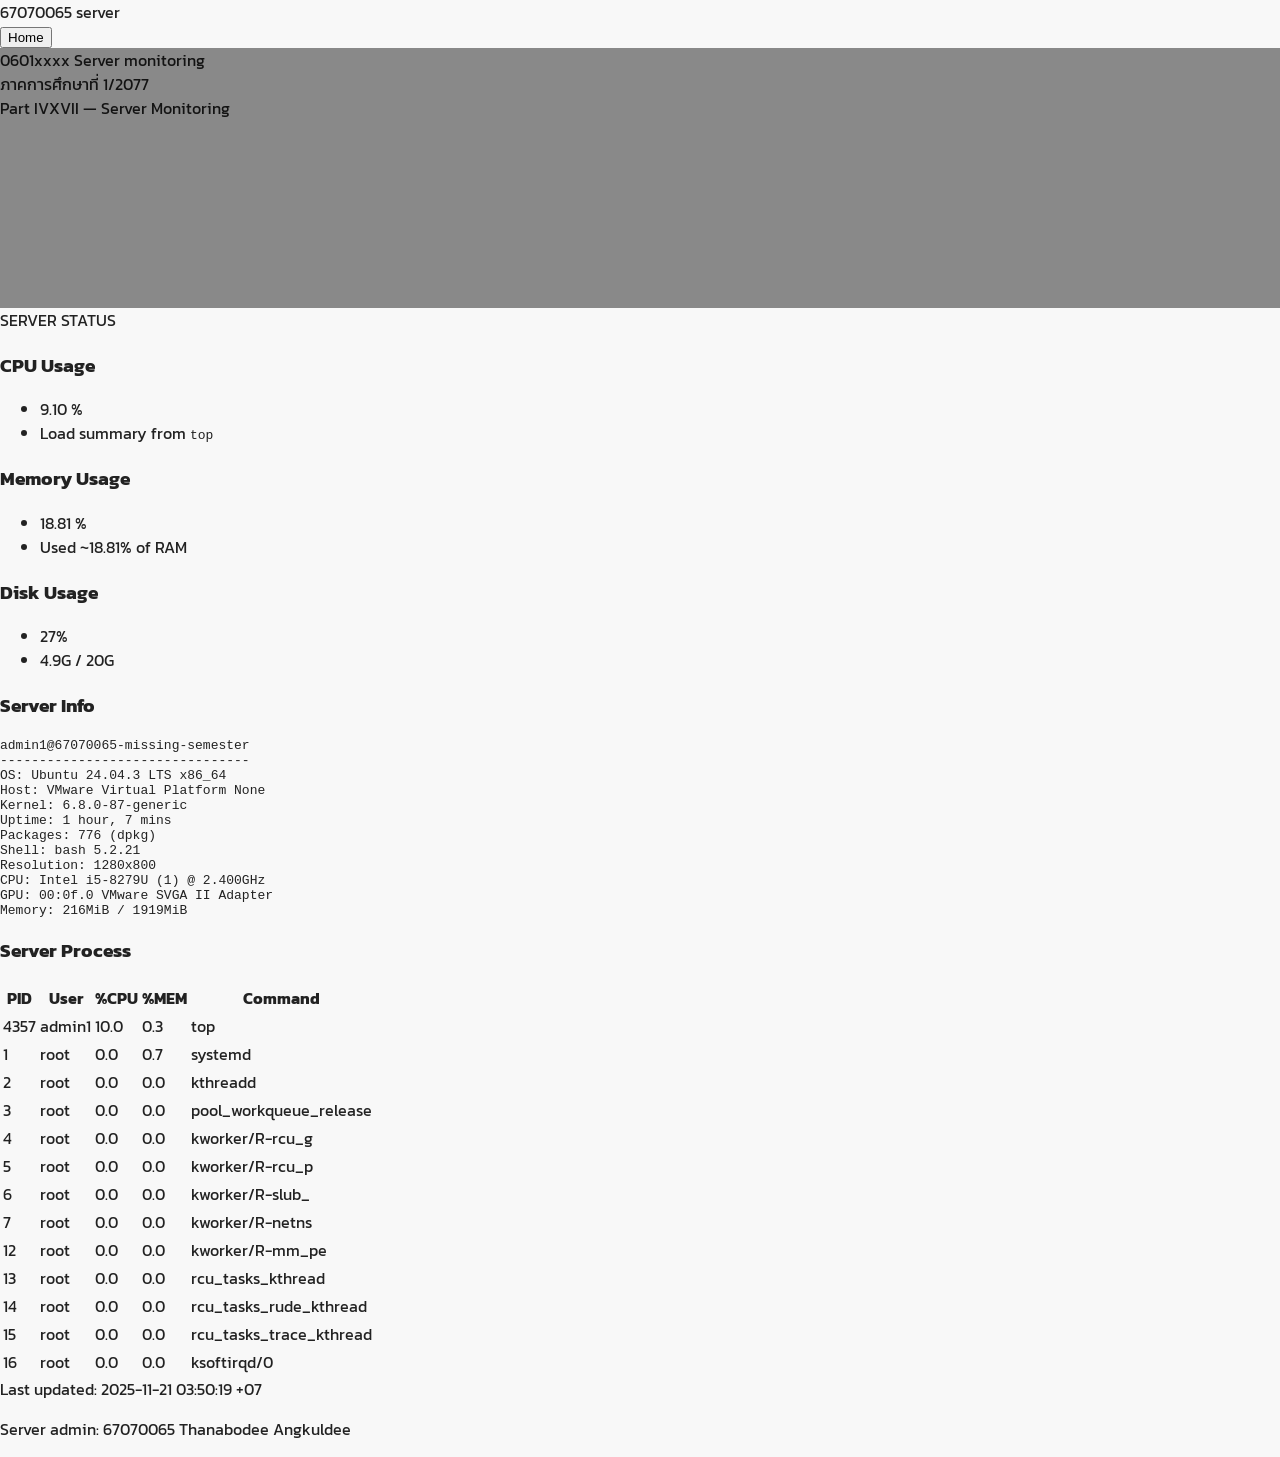
<file: 67070065/index.html>
<!DOCTYPE html>
<html lang="en">
<head>
  <meta charset="UTF-8">
  <title>67070065 Server</title>
  <link rel="stylesheet" href="./components/styles.css">
</head>
<body>

  <!-- Top bar -->
  <header class="topbar">
    <div class="topbar-left">
      <div class="logo-circle"></div>
      <span class="faculty-text">67070065 server</span>
    </div>
    <div class="topbar-right">
      <button class="home-btn" href="./../index.html">Home</button>
    </div>
  </header>

  <!-- Hero banner -->
  <section class="hero">
    <div class="hero-overlay"></div>
    <div class="hero-text">
      <div class="hero-title-line1">0601xxxx Server monitoring</div>
      <div class="hero-title-line2">ภาคการศึกษาที่ 1/2077</div>
      <div class="hero-title-line3">Part IVXVII — Server Monitoring</div>
    </div>
  </section>

  <!-- Main content -->
  <main class="content">

    <section class="summary-row">
      <div class="summary-image">
        <div class="summary-image-inner">
          <span class="summary-image-text">SERVER STATUS</span>
        </div>
      </div>

      <div class="summary-col">
        <h3>CPU Usage</h3>
        <ul>
          <li><span id="cpu-main">-- %</span></li>
          <li class="sub-item">Load summary from <code>top</code></li>
        </ul>
      </div>

      <div class="summary-col">
        <h3>Memory Usage</h3>
        <ul>
          <li><span id="memory-main">-- %</span></li>
          <li class="sub-item" id="memory-detail"></li>
        </ul>
      </div>

      <div class="summary-col">
        <h3>Disk Usage</h3>
        <ul>
          <li><span id="disk-main">--</span></li>
          <li class="sub-item" id="disk-detail-main"></li>
        </ul>
      </div>
    </section>

    <section class="bottom-row">
      <div class="bottom-col">
        <h3>Server Info</h3>
        <pre id="neofetch"></pre>
      </div>

      <div class="bottom-col">
        <h3>Server Process</h3>
        <div class="top-table-wrapper">
          <table id="top-table">
            <thead>
              <tr>
                <th>PID</th>
                <th>User</th>
                <th>%CPU</th>
                <th>%MEM</th>
                <th>Command</th>
              </tr>
            </thead>
            <tbody>
            </tbody>
          </table>
        </div>
        <div class="last-updated">
          <span id="lastUpdated"></span>
        </div>
      </div>
    </section>

  </main>

  <footer class="page-footer">
    <div class="footer-inner">
      <p>Server admin: 67070065 Thanabodee Angkuldee</p>
    </div>
  </footer>

  <script src="./script/script.js"></script>
</body>
</html>
</file>
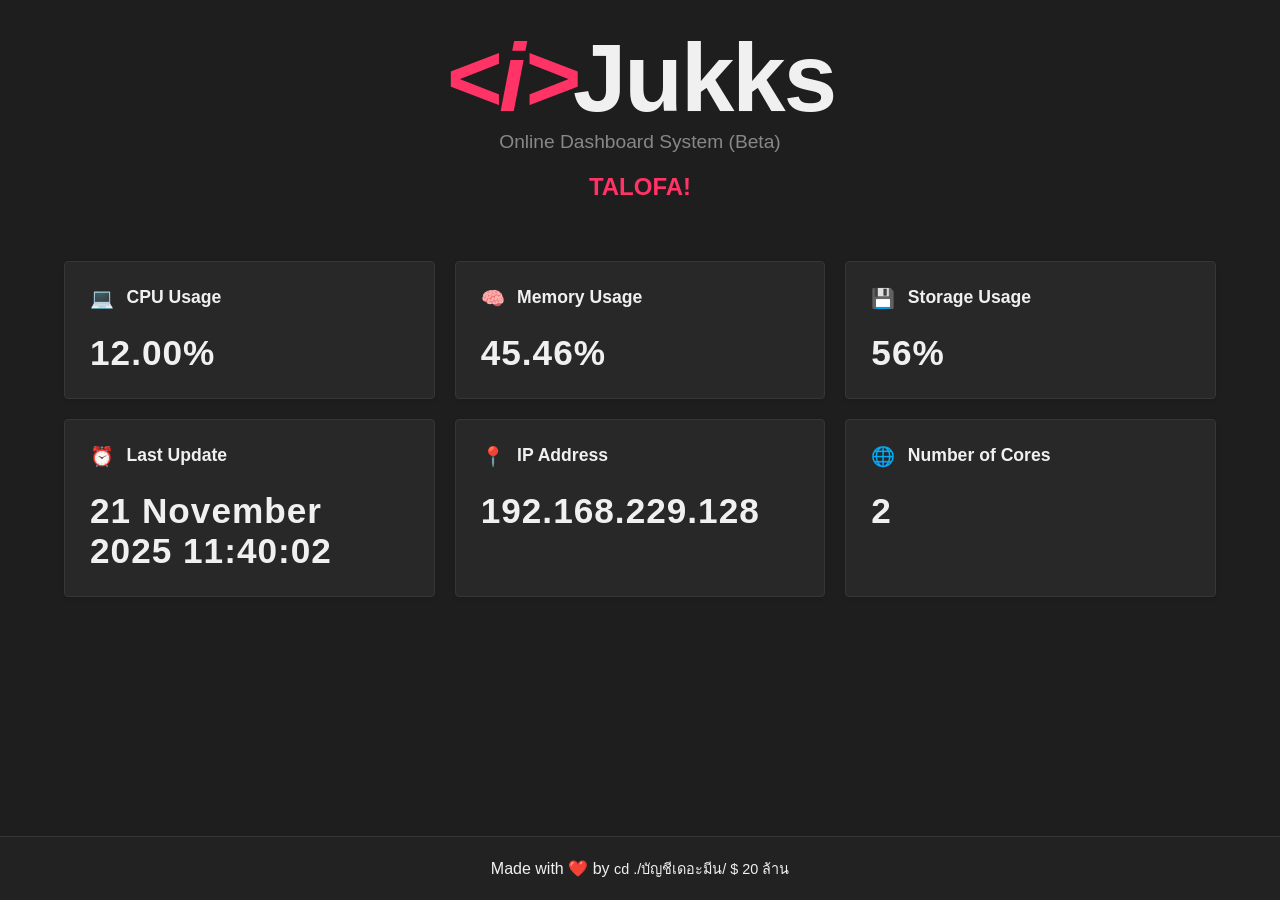
<file: 67070041/cave.html>
<!DOCTYPE html>
<html lang="en">
<head>
  <meta http-equiv="refresh" content="5 ">
  <meta charset="UTF-8" />
  <meta name="viewport" content="width=device-width, initial-scale=1.0" />
  <title>System Performance Dashboard</title>
  <link rel="stylesheet" href="cave.css"/>
</head>
<body>
  <div class="dashboard-container">
    <header>
      <div class="logo">
        <span><i class="less-than">&lt;</i>i<i class="greater-than">&gt;</i></span>Jukks
      </div>
      <div class="subtitle">Online Dashboard System (Beta)</div>
      <!-- New Greeting Element -->
      <div id="greeting" class="greeting"></div>
    </header>

    <div class="grid">
      <div class="card">
        <div class="card-icon">💻</div>
        <h2>CPU Usage</h2>
        <div class="value" id="cpu">12.00%</div>
      </div>

      <div class="card">
        <div class="card-icon">🧠</div>
        <h2>Memory Usage</h2>
        <div class="value" id="memory">45.46%</div>
      </div>

      <div class="card">
        <div class="card-icon">💾</div>
        <h2>Storage Usage</h2>
        <div class="value" id="storage">56%</div>
      </div>

      <div class="card">
        <div class="card-icon">⏰</div>
        <h2>Last Update</h2>
        <div class="value" id="update">21 November 2025 11:40:02</div>
      </div>

      <div class="card">
        <div class="card-icon">📍</div>
          <h2>IP Address</h2>
          <div class="value" id="ip">192.168.229.128</div>
        </div>
              <div class="card">
          <div class="card-icon">🌐</div>
              <h2>Number of Cores</h2>
              <div class="value" id="core">2</div>
            </div>
        </div>
      </div>
      </div>




  </div>

    <div class="footer">
      <div class="footer-content">
        Made with ❤️ by
        <a href="https://www.it.kmitl.ac.th/~pattarachai/DiscreteMath/" target="_blank">
          cd ./บัญชีเดอะมีน/ $ 20 ล้าน
        </a>
      </div>
    </div>

  <script>
    // Expanded list of diverse and unique greetings (over 100 entries)
    const greetings = [
      "Hello", "Hola", "Bonjour", "Guten Tag", "Ciao", "Ahoj", "Marhaba", "Aloha",
      
      // East Asian (Korean, Japanese, Chinese)
      "안녕하세요 (Annyeonghaseyo)", 
      "こんにちは (Konnichiwa)", 
      "你好 (Nǐ hǎo)", 
      "早晨 (Jóu sàhn)", // Cantonese

      // Indian / South Asian
      "नमस्ते (Namaste)", // Hindi
      "नमस्कार (Namaskar)", // Marathi
      "வணக்கம் (Vanakkam)", // Tamil
      "సలాం (Salām)", // Telugu

      // Unique & Diverse Languages
      "Sawubona", // Zulu
      "Kia Ora", // Māori
      "Jambo", // Swahili
      "Saluton", // Esperanto (Constructed)
      "Sut Mae", // Welsh
      "Tere", // Estonian
      "Përshëndetje", // Albanian
      "Sannu", // Hausa
      "Mhoro", // Shona
      "Kamisaraki", // Aymara
      "Yáʼátʼééh", // Navajo
      "Mālō e lelei", // Tongan
      "Ia Ora Na", // Tahitian
      "Hau", // Lakota
      "Cześć", // Polish (Informal)
      "Shalom", // Hebrew
      "A-hoy", // Scottish
      "Zdravstvuyte", // Russian
      "Terve", // Finnish
      "God Kveld", // Norwegian
      "Goeiedag", // Afrikaans
      "G'day", // Australian English
      "Dia Dhuit", // Irish Gaelic
      "Labas", // Lithuanian
      "Kaixo", // Basque
      "Wilujeng", // Sundanese
      "Sugeng", // Javanese
      "Bula", // Fijian
      "Tēnā koutou", // Māori (Plural)
      "Xin Chào", // Vietnamese
      "Sabaidee", // Lao
      "Pryvit", // Ukrainian
      "Barev", // Armenian
      "Shlama", // Syriac/Aramaic
      "Ahlan", // Arabic (Formal)
      "Bok", // Croatian/Serbian
      "Geia", // Greek
      "Habari", // Swahili (General)
      "Mirëdita", // Albanian (Formal)
      "Heisann", // Norwegian (Casual)
      "Oíche Mhaith", // Irish Gaelic (Good night)
      "Selamat Pagi", // Indonesian/Malay (Good Morning)
      "Aloha ʻoe", // Hawaiian (Farewell)
      "Dzień Dobry", // Polish (Formal)
      "Sawadee", // Thai
      "Olá", // Portuguese
      "Hæ", // Icelandic
      "Hyvää päivää", // Finnish (Good day)
      "Zdravo", // Bosnian/Macedonian
      "Asalaam alaikum", // Arabic/Urdu (Greeting of peace)
      "Ayubowan", // Sinhalese
      "Bonġu", // Maltese
      "Moni", // Chichewa
      "Talofa", // Samoan
      "Dobro jutro", // Slovene/Croatian (Good Morning)
      "Sain uu", // Mongolian
      "Salom", // Uzbek
      "Selamat siang", // Indonesian/Malay (Good Afternoon)
      "Goddag", // Danish/Swedish
      "Hei", // Norwegian/Finnish
      "Tere", // Estonian
      "Nde-ewo", // Igbo
      "Kedu", // Igbo
      "Aluu", // Igbo
      "Xamgbu", // Tibetan
      "Yindi", // Yolngu Matha
      "Zdrasti", // Bulgarian
      "A gutn", // Yiddish
      "Tungjatjeta", // Albanian (Long-life)
      "Goian bego", // Basque (Rest in peace - as a unique historical greeting)
      "Mata Hari", // Indonesian (Used loosely as greeting)
      "Ave", // Latin
      "Barka da zuwa", // Hausa (Welcome)
      "Dumela", // Setswana
      "Goedenavond", // Dutch (Good evening)
      "Kamusta na", // Filipino
      "Omae wa mou shindeiru", // Japanese (Meme greeting/phrase)
      "Pryvitannie", // Belarusian
      "Selam", // Turkish
      "Sveiki", // Latvian
      "Szia", // Hungarian
      "Tach", // German (Regional)
      "Yassas", // Greek (Informal)
      "Zdravstvujte", // Russian (Formal)
      "Dobar Dan", // Croatian
      "Moin", // German (Northern)
      "Labdien", // Latvian
      "Shlemiel", // Yiddish (Unique term)
      "Al-salam alaykum", // Arabic (Expanded form)
      "Dobry den", // Czech
      "Goeie more", // Afrikaans (Good morning)
      "Tere tulemast", // Estonian (Welcome)
      "Goeie dag", // Flemish/Dutch
      "Ahooga", // Fictional/fun
      "Hujambo", // Swahili (Singular)
      "Ni sa bula", // Fijian
      "Namaskar", // Nepali
      "Ha det bra", // Norwegian (Goodbye - as a funny anti-greeting)
      "Pura vida", // Costa Rican Spanish (Pure life)
    ];

    function setRandomGreeting() {
      const randomIndex = Math.floor(Math.random() * greetings.length);
      const greetingElement = document.getElementById('greeting');
      if (greetingElement) {
        // Set the text, using the accent color for fun
        greetingElement.textContent = greetings[randomIndex] + '!';
      }
    }

    // Run once on load to set the initial greeting
    setRandomGreeting();

    // The meta refresh tag will handle the subsequent updates every 10 seconds.
  </script>
</body>
</html>
</file>
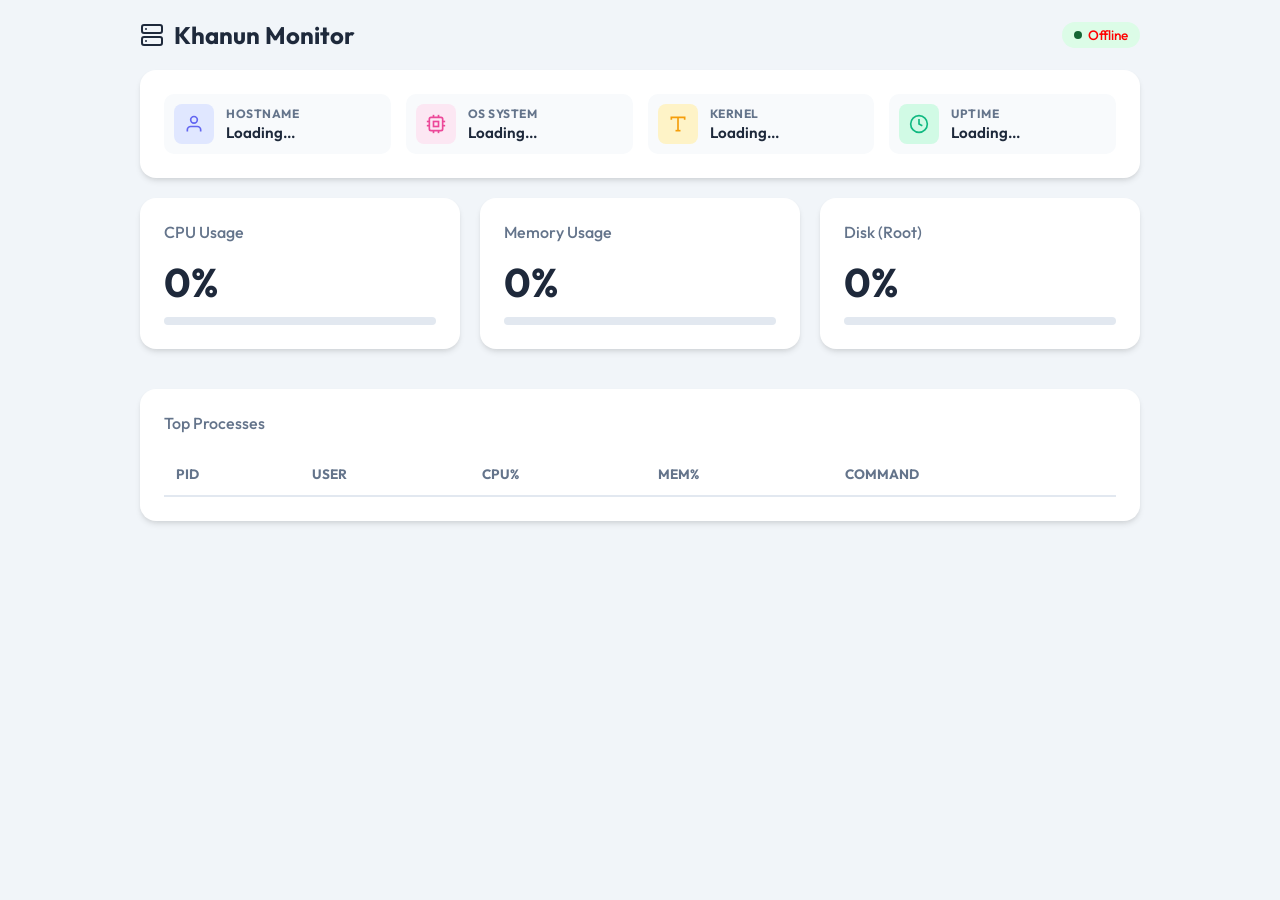
<file: 67070044/67070044.html>
<!DOCTYPE html>
<html lang="en">
<head>
    <meta charset="UTF-8">
    <meta name="viewport" content="width=device-width, initial-scale=1.0">
    <title>Khanun Server Monitor</title>
    
    <link rel="preconnect" href="https://fonts.googleapis.com">
    <link rel="preconnect" href="https://fonts.gstatic.com" crossorigin>
    <link href="https://fonts.googleapis.com/css2?family=Outfit:wght@300;500;700&display=swap" rel="stylesheet">

    <style>
        :root {
            --primary: #6366f1; --success: #10b981; --warning: #f59e0b; --danger: #ef4444;
            --dark: #1e293b; --bg: #f1f5f9; --card-bg: #ffffff;
            --shadow: 0 4px 6px -1px rgba(0, 0, 0, 0.1), 0 2px 4px -1px rgba(0, 0, 0, 0.06);
        }

        body { font-family: 'Outfit', sans-serif; background-color: var(--bg); color: var(--dark); margin: 0; padding: 20px; }
        .container { max-width: 1000px; margin: 0 auto; }

        /* Header */
        header { display: flex; justify-content: space-between; align-items: center; margin-bottom: 20px; }
        h1 { margin: 0; font-weight: 700; display: flex; align-items: center; gap: 10px; font-size: 1.5rem; }
        .live-badge { background: #dcfce7; color: #166534; padding: 4px 12px; border-radius: 20px; font-size: 0.85rem; font-weight: 500; display: flex; align-items: center; gap: 6px; }
        .dot { width: 8px; height: 8px; background: #166534; border-radius: 50%; animation: pulse 2s infinite; }

        /* Card Styles */
        .card { background: var(--card-bg); border-radius: 16px; padding: 24px; box-shadow: var(--shadow); margin-bottom: 20px; transition: transform 0.2s; }
        .card:hover { transform: translateY(-2px); }
        
        /* System Info Section (NEW) */
        .sys-grid { display: grid; grid-template-columns: repeat(auto-fit, minmax(200px, 1fr)); gap: 15px; }
        .sys-item { display: flex; align-items: center; gap: 12px; padding: 10px; background: #f8fafc; border-radius: 10px; }
        .sys-icon { width: 40px; height: 40px; background: #e0e7ff; color: var(--primary); border-radius: 8px; display: flex; align-items: center; justify-content: center; }
        .sys-detail h4 { margin: 0; font-size: 0.75rem; color: #64748b; text-transform: uppercase; letter-spacing: 0.5px; }
        .sys-detail p { margin: 2px 0 0 0; font-weight: 600; font-size: 0.95rem; }

        /* Stats Grid */
        .stats-grid { display: grid; grid-template-columns: repeat(auto-fit, minmax(250px, 1fr)); gap: 20px; margin-bottom: 20px; }
        .card-header { display: flex; justify-content: space-between; align-items: center; margin-bottom: 15px; color: #64748b; font-weight: 500; }
        .metric-value { font-size: 2.5rem; font-weight: 700; margin-bottom: 10px; }
        
        /* Bars */
        .progress-bg { background: #e2e8f0; height: 8px; border-radius: 4px; overflow: hidden; }
        .progress-fill { height: 100%; border-radius: 4px; transition: width 0.5s ease; }

        /* Table */
        table { width: 100%; border-collapse: collapse; }
        th { text-align: left; color: #64748b; font-size: 0.85rem; padding: 12px; border-bottom: 2px solid #e2e8f0; }
        td { padding: 12px; border-bottom: 1px solid #f1f5f9; font-size: 0.9rem; }
        .pid-tag { background: #e0e7ff; color: #4338ca; padding: 2px 6px; border-radius: 4px; font-family: monospace; font-size: 0.8rem; }
        
        @keyframes pulse { 0% { opacity: 1; } 50% { opacity: 0.4; } 100% { opacity: 1; } }
        
        /* Mobile responsive */
        @media (max-width: 600px) { .sys-grid { grid-template-columns: 1fr; } }
    </style>
</head>
<body>

<div class="container">
    <header>
        <h1>
            <svg width="24" height="24" viewBox="0 0 24 24" fill="none" stroke="currentColor" stroke-width="2" stroke-linecap="round" stroke-linejoin="round"><rect x="2" y="2" width="20" height="8" rx="2" ry="2"></rect><rect x="2" y="14" width="20" height="8" rx="2" ry="2"></rect><line x1="6" y1="6" x2="6.01" y2="6"></line><line x1="6" y1="18" x2="6.01" y2="18"></line></svg>
            Khanun Monitor
        </h1>
        <div class="live-badge"><span class="dot"></span> <span id="time">Connecting...</span></div>
    </header>

    <div class="card">
        <div class="sys-grid">
            <div class="sys-item">
                <div class="sys-icon">
                    <svg width="20" height="20" viewBox="0 0 24 24" fill="none" stroke="currentColor" stroke-width="2"><path d="M20 21v-2a4 4 0 0 0-4-4H8a4 4 0 0 0-4 4v2"></path><circle cx="12" cy="7" r="4"></circle></svg>
                </div>
                <div class="sys-detail">
                    <h4>Hostname</h4>
                    <p id="sys-hostname">Loading...</p>
                </div>
            </div>
            <div class="sys-item">
                <div class="sys-icon" style="color: #ec4899; background: #fce7f3;">
                    <svg width="20" height="20" viewBox="0 0 24 24" fill="none" stroke="currentColor" stroke-width="2"><rect x="4" y="4" width="16" height="16" rx="2" ry="2"></rect><rect x="9" y="9" width="6" height="6"></rect><line x1="9" y1="1" x2="9" y2="4"></line><line x1="15" y1="1" x2="15" y2="4"></line><line x1="9" y1="20" x2="9" y2="23"></line><line x1="15" y1="20" x2="15" y2="23"></line><line x1="20" y1="9" x2="23" y2="9"></line><line x1="20" y1="14" x2="23" y2="14"></line><line x1="1" y1="9" x2="4" y2="9"></line><line x1="1" y1="14" x2="4" y2="14"></line></svg>
                </div>
                <div class="sys-detail">
                    <h4>OS System</h4>
                    <p id="sys-os">Loading...</p>
                </div>
            </div>
            <div class="sys-item">
                <div class="sys-icon" style="color: #f59e0b; background: #fef3c7;">
                    <svg width="20" height="20" viewBox="0 0 24 24" fill="none" stroke="currentColor" stroke-width="2"><polyline points="4 7 4 4 20 4 20 7"></polyline><line x1="9" y1="20" x2="15" y2="20"></line><line x1="12" y1="4" x2="12" y2="20"></line></svg>
                </div>
                <div class="sys-detail">
                    <h4>Kernel</h4>
                    <p id="sys-kernel">Loading...</p>
                </div>
            </div>
            <div class="sys-item">
                <div class="sys-icon" style="color: #10b981; background: #d1fae5;">
                    <svg width="20" height="20" viewBox="0 0 24 24" fill="none" stroke="currentColor" stroke-width="2"><circle cx="12" cy="12" r="10"></circle><polyline points="12 6 12 12 16 14"></polyline></svg>
                </div>
                <div class="sys-detail">
                    <h4>Uptime</h4>
                    <p id="sys-uptime">Loading...</p>
                </div>
            </div>
        </div>
    </div>

    <div class="stats-grid">
        <div class="card">
            <div class="card-header"><span>CPU Usage</span></div>
            <div class="metric-value"><span id="cpu-txt">0</span>%</div>
            <div class="progress-bg"><div id="cpu-bar" class="progress-fill" style="width: 0%; background: var(--primary);"></div></div>
        </div>
        <div class="card">
            <div class="card-header"><span>Memory Usage</span></div>
            <div class="metric-value"><span id="mem-txt">0</span>%</div>
            <div class="progress-bg"><div id="mem-bar" class="progress-fill" style="width: 0%; background: var(--success);"></div></div>
        </div>
        <div class="card">
            <div class="card-header"><span>Disk (Root)</span></div>
            <div class="metric-value"><span id="disk-txt">0</span>%</div>
            <div class="progress-bg"><div id="disk-bar" class="progress-fill" style="width: 0%; background: var(--warning);"></div></div>
        </div>
    </div>

    <div class="card">
        <div class="card-header" style="margin-bottom: 20px;">Top Processes</div>
        <table>
            <thead><tr><th>PID</th><th>USER</th><th>CPU%</th><th>MEM%</th><th>COMMAND</th></tr></thead>
            <tbody id="proc-list"></tbody>
        </table>
    </div>
</div>

<script>
    // ==========================================
    // !!! แก้ IP ตรงนี้ให้ตรงกับ Server คุณ !!!
    // ==========================================
    const SERVER_URL = "http://192.168.208.130/data.json"; 

    async function updateDashboard() {
        try {
            const response = await fetch(SERVER_URL + "?t=" + Date.now());
            if (!response.ok) throw new Error("Network error");
            const data = await response.json();

            // 1. System Info (ของใหม่)
            if(data.system) {
                document.getElementById('sys-hostname').innerText = data.system.hostname;
                document.getElementById('sys-os').innerText = data.system.os;
                document.getElementById('sys-kernel').innerText = data.system.kernel;
                document.getElementById('sys-uptime').innerText = data.system.uptime;
            }

            // 2. Metrics
            document.getElementById('time').innerText = data.timestamp;
            
            document.getElementById('cpu-txt').innerText = data.cpu;
            document.getElementById('cpu-bar').style.width = data.cpu + "%";
            
            document.getElementById('mem-txt').innerText = data.memory;
            document.getElementById('mem-bar').style.width = data.memory + "%";

            document.getElementById('disk-txt').innerText = data.disk;
            document.getElementById('disk-bar').style.width = data.disk + "%";

            // 3. Table
            const tbody = document.getElementById('proc-list');
            tbody.innerHTML = '';
            data.processes.forEach(proc => {
                const shortCmd = proc.command.length > 50 ? proc.command.substring(0, 50) + "..." : proc.command;
                tbody.innerHTML += `
                    <tr>
                        <td><span class="pid-tag">${proc.pid}</span></td>
                        <td style="font-weight:500">${proc.user}</td>
                        <td style="font-weight:bold">${proc.cpu}%</td>
                        <td>${proc.mem}%</td>
                        <td style="color:#64748b">${shortCmd}</td>
                    </tr>`;
            });

        } catch (error) {
            console.error(error);
            document.getElementById('time').innerText = "Offline";
            document.getElementById('time').style.color = "red";
        }
    }
    updateDashboard();
    setInterval(updateDashboard, 2000);
</script>

</body>
</html>
</file>
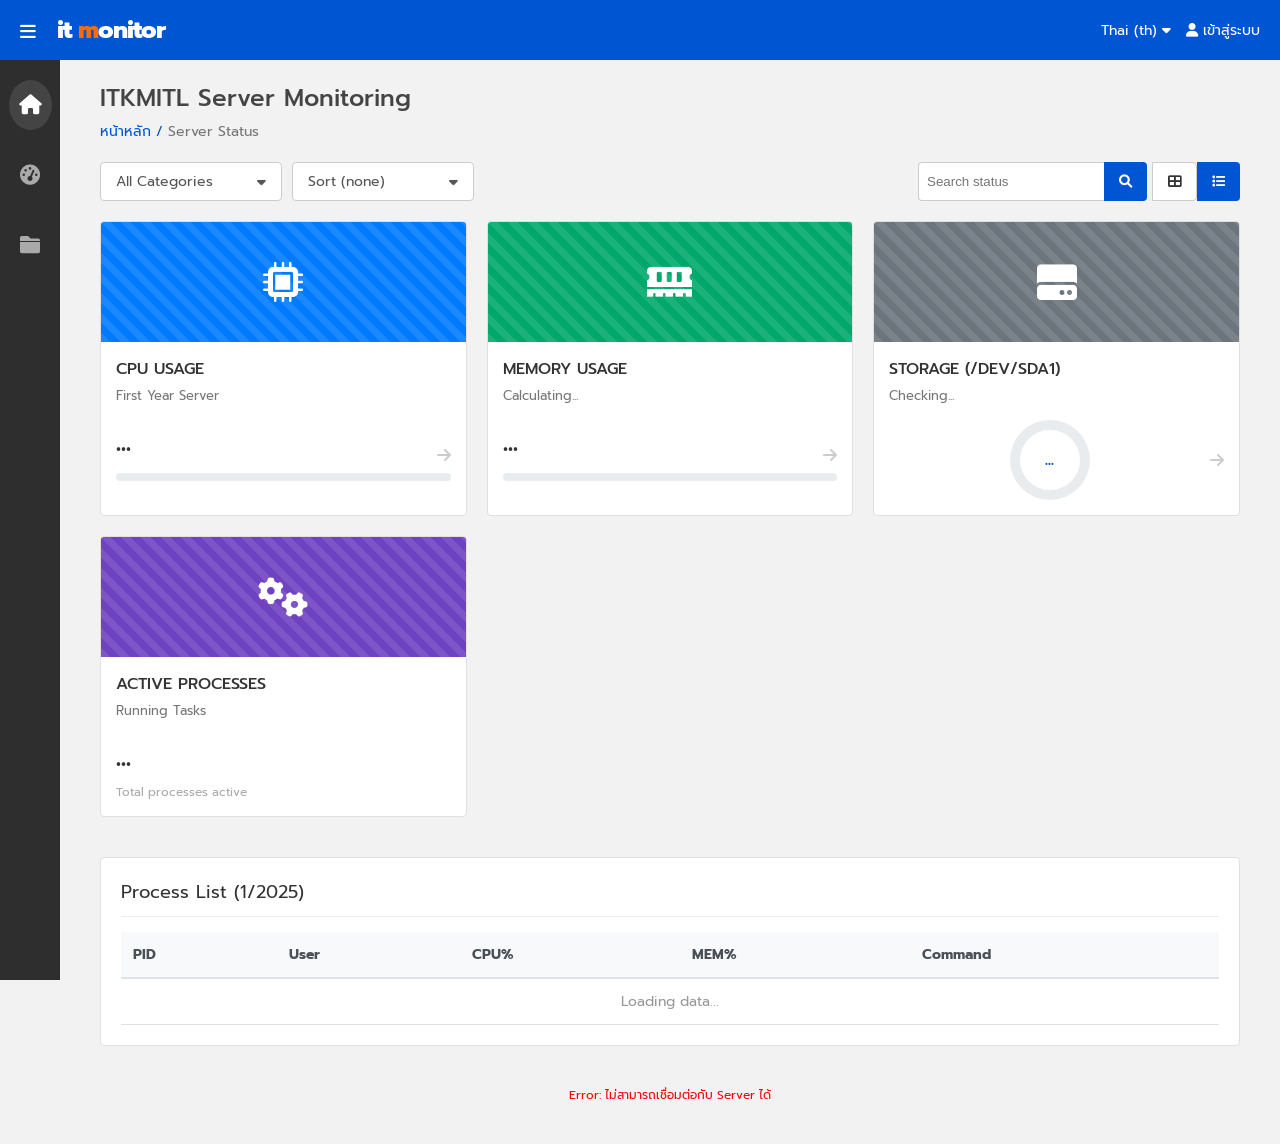
<file: 67070121/monitor.html>
<!DOCTYPE html>
<html lang="th">

<head>
    <meta charset="UTF-8">
    <meta name="viewport" content="width=device-width, initial-scale=1.0">
    <title>IT Monitor System</title>
    <link href="https://fonts.googleapis.com/css2?family=Prompt:wght@300;400;500;600&display=swap" rel="stylesheet">
    <link href="https://cdnjs.cloudflare.com/ajax/libs/font-awesome/6.0.0-beta3/css/all.min.css" rel="stylesheet">
    <style>
        :root {
            --primary-blue: #0056d2; 
            --sidebar-bg: #2e2e2e;   
            --accent-orange: #ff6b00; 
            --bg-gray: #f2f2f2;      
            --card-white: #ffffff;
            --text-dark: #333333;
            --text-muted: #777777;
            
            --card-header-blue: #007bff;
            --card-header-green: #00a86b;
            --card-header-gray: #6c757d;
            --card-header-purple: #6f42c1;
        }

        body {
            font-family: 'Prompt', sans-serif;
            margin: 0;
            padding: 0;
            background-color: var(--bg-gray);
            color: var(--text-dark);
            display: flex;
            flex-direction: column;
            height: 100vh;
            overflow-x: hidden;
        }

        .navbar {
            background-color: var(--primary-blue);
            height: 60px;
            display: flex;
            align-items: center;
            justify-content: space-between;
            padding: 0 20px;
            color: white;
            position: fixed;
            width: 100%;
            top: 0;
            z-index: 1000;
            box-sizing: border-box;
        }

        .navbar-left {
            display: flex;
            align-items: center;
            gap: 20px;
        }

        .logo {
            font-size: 24px;
            font-weight: 800;
            letter-spacing: -1px;
        }

        .logo span.m-orange {
            color: var(--accent-orange);
        }

        .navbar-right {
            display: flex;
            align-items: center;
            gap: 15px;
            font-size: 14px;
        }

        .user-profile {
            display: flex;
            align-items: center;
            gap: 5px;
            cursor: pointer;
        }

        .sidebar {
            background-color: var(--sidebar-bg);
            width: 60px;
            height: 100vh;
            position: fixed;
            top: 60px;
            left: 0;
            display: flex;
            flex-direction: column;
            align-items: center;
            padding-top: 20px;
            gap: 20px;
            z-index: 900;
        }

        .sidebar-icon {
            color: #aaa;
            font-size: 20px;
            cursor: pointer;
            padding: 10px;
            border-radius: 50%;
            transition: 0.3s;
        }

        .sidebar-icon:hover, .sidebar-icon.active {
            background-color: #444;
            color: white;
        }

        .main-content {
            margin-left: 60px;
            margin-top: 60px;
            padding: 20px 40px;
        }

        .page-header {
            margin-bottom: 20px;
        }

        .page-title {
            font-size: 24px;
            font-weight: 500;
            color: #444;
            margin: 0 0 5px 0;
        }

        .breadcrumbs {
            font-size: 14px;
            color: var(--primary-blue);
        }

        .breadcrumbs span {
            color: var(--text-muted);
        }

        .filter-bar {
            background-color: transparent;
            display: flex;
            justify-content: space-between;
            margin-bottom: 20px;
            flex-wrap: wrap;
            gap: 10px;
        }

        .filter-group {
            display: flex;
            gap: 10px;
        }

        .dropdown-mock {
            background: white;
            border: 1px solid #ccc;
            padding: 8px 15px;
            border-radius: 4px;
            font-size: 14px;
            color: #555;
            min-width: 150px;
            display: flex;
            justify-content: space-between;
            align-items: center;
        }

        .search-box {
            display: flex;
        }
        
        .search-input {
            border: 1px solid #ccc;
            padding: 8px;
            border-radius: 4px 0 0 4px;
            border-right: none;
        }
        
        .search-btn {
            background-color: var(--primary-blue);
            color: white;
            border: none;
            padding: 8px 15px;
            border-radius: 0 4px 4px 0;
        }

        .dashboard-grid {
            display: grid;
            grid-template-columns: repeat(auto-fit, minmax(300px, 1fr));
            gap: 20px;
            margin-bottom: 40px;
        }

        .course-card {
            background-color: var(--card-white);
            border: 1px solid #e0e0e0;
            border-radius: 4px; 
            overflow: hidden;
            transition: box-shadow 0.2s;
            display: flex;
            flex-direction: column;
        }

        .course-card:hover {
            box-shadow: 0 4px 12px rgba(0,0,0,0.1);
        }

        .card-header-color {
            height: 120px;
            display: flex;
            justify-content: center;
            align-items: center;
            color: white;
            font-size: 40px;
            background-image: linear-gradient(45deg, rgba(255,255,255,0.1) 25%, transparent 25%, transparent 50%, rgba(255,255,255,0.1) 50%, rgba(255,255,255,0.1) 75%, transparent 75%, transparent);
            background-size: 20px 20px;
        }

        .bg-blue { background-color: var(--card-header-blue); }
        .bg-green { background-color: var(--card-header-green); }
        .bg-gray { background-color: var(--card-header-gray); }
        .bg-purple { background-color: var(--card-header-purple); }

        .card-body {
            padding: 15px;
            flex-grow: 1;
        }

        .course-title {
            font-size: 16px;
            font-weight: 500;
            margin-bottom: 5px;
            color: var(--text-dark);
            text-transform: uppercase;
        }

        .course-desc {
            font-size: 13px;
            color: var(--text-muted);
            margin-bottom: 15px;
        }

        .monitor-value {
            font-size: 28px;
            font-weight: bold;
            color: var(--text-dark);
        }

        .progress-bar-container {
            background-color: #e9ecef;
            height: 8px;
            border-radius: 4px;
            margin-top: 10px;
            overflow: hidden;
        }

        .progress-bar-fill {
            height: 100%;
            background-color: var(--primary-blue);
            transition: width 0.5s ease;
        }

        /* Gauge */
        .gauge-wrapper {
            position: relative;
            width: 80px;
            height: 80px;
            margin: 0 auto;
        }
        .gauge-arc {
            width: 100%;
            height: 100%;
            border-radius: 50%;
            background: conic-gradient(var(--primary-blue) 0%, #e9ecef 0%);
        }
        .gauge-inner {
            position: absolute;
            top: 10px; left: 10px; right: 10px; bottom: 10px;
            background: white;
            border-radius: 50%;
            display: flex;
            align-items: center;
            justify-content: center;
            font-weight: bold;
            color: var(--primary-blue);
        }

        /* --- Table --- */
        .table-card {
            background: white;
            border: 1px solid #e0e0e0;
            border-radius: 4px;
            padding: 20px;
        }

        .table-header {
            font-size: 18px;
            margin-bottom: 15px;
            color: var(--text-dark);
            border-bottom: 1px solid #eee;
            padding-bottom: 10px;
        }

        .custom-table {
            width: 100%;
            border-collapse: collapse;
            font-size: 14px;
        }

        .custom-table th {
            text-align: left;
            padding: 12px;
            background-color: #f8f9fa;
            color: #495057;
            border-bottom: 2px solid #dee2e6;
        }

        .custom-table td {
            padding: 12px;
            border-bottom: 1px solid #dee2e6;
            color: #212529;
        }

        .custom-table tr:hover {
            background-color: #f8f9fa;
        }

        .cmd-badge {
            background-color: #e7f1ff;
            color: #0d6efd;
            padding: 3px 8px;
            border-radius: 4px;
            font-family: monospace;
            font-size: 12px;
        }

        .footer {
            margin-top: 40px;
            text-align: center;
            font-size: 12px;
            color: #999;
            padding-bottom: 20px;
        }

    </style>
</head>

<body>

    <div class="navbar">
        <div class="navbar-left">
            <div class="logo"><i class="fas fa-bars" style="font-size: 18px; margin-right: 15px; cursor:pointer;"></i> it <span class="m-orange">m</span>onitor</div>
        </div>
        <div class="navbar-right">
            <span>Thai (th) <i class="fas fa-caret-down"></i></span>
            <div class="user-profile">
                <i class="fas fa-user"></i> เข้าสู่ระบบ
            </div>
        </div>
    </div>

    <div class="sidebar">
        <div class="sidebar-icon active"><i class="fas fa-home"></i></div>
        <div class="sidebar-icon"><i class="fas fa-tachometer-alt"></i></div>
        <div class="sidebar-icon"><i class="fas fa-folder"></i></div>
    </div>

    <div class="main-content">
        
        <div class="page-header">
            <h1 class="page-title">ITKMITL Server Monitoring</h1>
            <div class="breadcrumbs">หน้าหลัก / <span>Server Status</span></div>
        </div>

        <div class="filter-bar">
            <div class="filter-group">
                <div class="dropdown-mock">All Categories <i class="fas fa-caret-down"></i></div>
                <div class="dropdown-mock">Sort (none) <i class="fas fa-caret-down"></i></div>
            </div>
            <div class="search-box">
                <input type="text" class="search-input" placeholder="Search status">
                <button class="search-btn"><i class="fas fa-search"></i></button>
                <button class="search-btn" style="margin-left: 5px; background:#fff; color:#333; border:1px solid #ccc;"><i class="fas fa-th-large"></i></button>
                <button class="search-btn" style="background:#0056d2;"><i class="fas fa-list"></i></button>
            </div>
        </div>

        <div class="dashboard-grid">
            
            <div class="course-card">
                <div class="card-header-color bg-blue">
                    <i class="fas fa-microchip"></i>
                </div>
                <div class="card-body">
                    <div class="course-title">CPU Usage</div>
                    <div class="course-desc">First Year Server</div>
                    
                    <div style="display: flex; align-items: flex-end; justify-content: space-between;">
                        <div class="monitor-value" id="cpu-value">...</div>
                        <i class="fas fa-arrow-right" style="color: #ccc;"></i>
                    </div>
                    
                    <div class="progress-bar-container">
                        <div class="progress-bar-fill" id="cpu-progress" style="width: 0%;"></div>
                    </div>
                </div>
            </div>

            <div class="course-card">
                <div class="card-header-color bg-green">
                    <i class="fas fa-memory"></i>
                </div>
                <div class="card-body">
                    <div class="course-title">Memory Usage</div>
                    <div class="course-desc" id="mem-text">Calculating...</div>
                    
                    <div style="display: flex; align-items: flex-end; justify-content: space-between;">
                        <div class="monitor-value" id="mem-value">...</div>
                        <i class="fas fa-arrow-right" style="color: #ccc;"></i>
                    </div>

                    <div class="progress-bar-container">
                        <div class="progress-bar-fill" id="mem-progress" style="width: 0%; background-color: #00a86b;"></div>
                    </div>
                </div>
            </div>

            <div class="course-card">
                <div class="card-header-color bg-gray">
                    <i class="fas fa-hdd"></i>
                </div>
                <div class="card-body" style="position: relative;">
                    <div class="course-title">Storage (/dev/sda1)</div>
                    <div class="course-desc" id="disk-text">Checking...</div>
                    
                    <div style="display:flex; align-items: center; justify-content: space-between;">
                         <div class="gauge-wrapper">
                            <div class="gauge-arc" id="disk-gauge-arc"></div>
                            <div class="gauge-inner" id="disk-gauge-val">...</div>
                        </div>
                        <i class="fas fa-arrow-right" style="color: #ccc;"></i>
                    </div>
                </div>
            </div>

             <div class="course-card">
                <div class="card-header-color bg-purple">
                    <i class="fas fa-cogs"></i>
                </div>
                <div class="card-body">
                    <div class="course-title">Active Processes</div>
                    <div class="course-desc">Running Tasks</div>
                    <div class="monitor-value" id="process-count">...</div>
                    <div style="font-size: 12px; color: #aaa; margin-top: 5px;">Total processes active</div>
                </div>
            </div>

        </div>

        <div class="table-card">
            <div class="table-header">Process List (1/2025)</div>
            <div style="overflow-x: auto;">
                <table class="custom-table">
                    <thead>
                        <tr>
                            <th>PID</th>
                            <th>User</th>
                            <th>CPU%</th>
                            <th>MEM%</th>
                            <th>Command</th>
                        </tr>
                    </thead>
                    <tbody id="process-table-body">
                        <tr>
                            <td colspan="5" style="text-align: center; color: #999;">Loading data...</td>
                        </tr>
                    </tbody>
                </table>
            </div>
        </div>

        <div class="footer" id="footer-status">
            Last updated: Waiting for data...
        </div>

    </div>

    <script>
        const DATA_URL = 'http://192.168.234.129/data.json';

        async function fetchData() {
            try {
                const response = await fetch(DATA_URL + '?t=' + new Date().getTime());

                if (!response.ok) {
                    throw new Error('Connect failed');
                }

                const data = await response.json();


                const cpuVal = Math.round(data.cpu);
                document.getElementById('cpu-value').innerText = cpuVal + "%";
                document.getElementById('cpu-progress').style.width = cpuVal + "%";

                document.getElementById('mem-value').innerText = data.mem_percent + "%";
                document.getElementById('mem-text').innerText = data.mem_text;
                document.getElementById('mem-progress').style.width = data.mem_percent + "%";

                const diskPercent = data.disk_percent;
                document.getElementById('disk-text').innerText = data.disk_text + " Used";
                document.getElementById('disk-gauge-val').innerText = diskPercent + "%";
                
                const gaugeColor = '#6c757d';
                const emptyColor = '#e9ecef';
                document.getElementById('disk-gauge-arc').style.background = 
                    `conic-gradient(${gaugeColor} 0%, ${gaugeColor} ${diskPercent}%, ${emptyColor} ${diskPercent}%)`;

                document.getElementById('process-count').innerText = data.processes.length;

                const tableBody = document.getElementById('process-table-body');
                tableBody.innerHTML = ""; 

                data.processes.forEach(proc => {
                    const row = `
                        <tr>
                            <td>${proc.pid}</td>
                            <td>${proc.user}</td>
                            <td>${proc.cpu}</td>
                            <td>${proc.mem}</td>
                            <td><span class="cmd-badge">${proc.cmd}</span></td>
                        </tr>
                    `;
                    tableBody.innerHTML += row;
                });

                document.getElementById('footer-status').innerText = "Last updated: " + data.last_update;

            } catch (error) {
                console.error('Error fetching data:', error);
                document.getElementById('footer-status').innerText = "Error: ไม่สามารถเชื่อมต่อกับ Server ได้";
                document.getElementById('footer-status').style.color = "red";
            }
        }

        setInterval(fetchData, 1000);
        fetchData();
    </script>
</body>
</html>
</file>
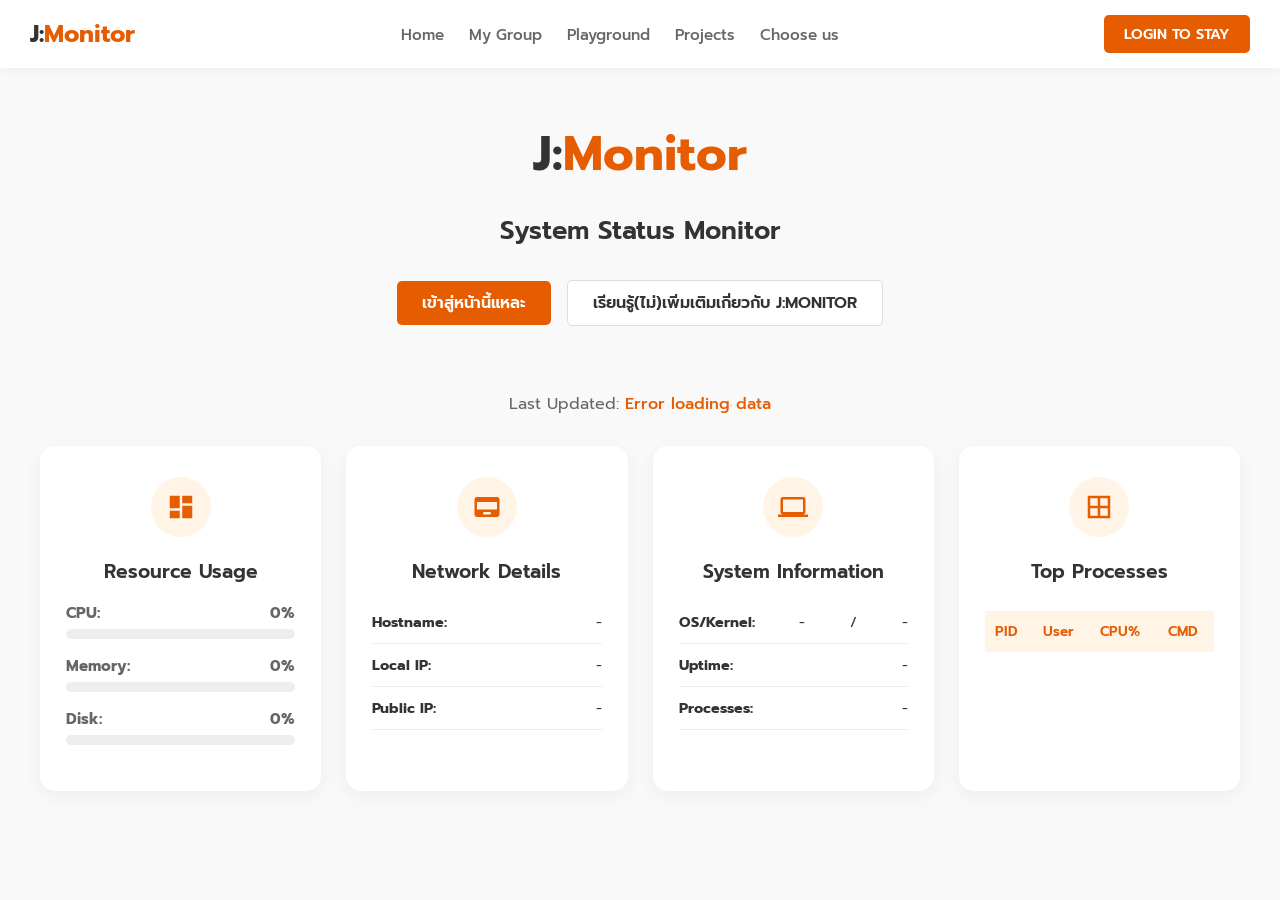
<file: 67070277/67070277.html>
<!DOCTYPE html>
<html lang="en">
<head>
    <meta charset="UTF-8">
    <meta name="viewport" content="width=device-width, initial-scale=1.0">
    <title>J:Monitor</title>
    <link href="https://fonts.googleapis.com/css2?family=Prompt:wght@300;400;500;600&display=swap" rel="stylesheet">
    <style>
        :root {
            --primary-orange: #e65c00;
            --primary-orange-hover: #cc5200;
            --text-dark: #333333;
            --text-light: #666666;
            --bg-body: #f9f9f9;
            --bg-white: #ffffff;
            --border-color: #eeeeee;
        }

        body {
            font-family: 'Prompt', sans-serif;
            margin: 0;
            padding: 0;
            background-color: var(--bg-body);
            color: var(--text-dark);
        }

        /* --- Header --- */
        .main-header {
            background-color: var(--bg-white);
            padding: 15px 30px;
            display: flex;
            justify-content: space-between;
            align-items: center;
            box-shadow: 0 2px 10px rgba(0,0,0,0.05);
            position: sticky;
            top: 0;
            z-index: 100;
        }

        .logo {
            font-size: 1.5rem;
            font-weight: 700;
            color: var(--text-dark);
        }

        .logo span { color: var(--primary-orange); }
        .nav-links { display: flex; gap: 25px; }
        .nav-links a {
            text-decoration: none;
            color: var(--text-light);
            font-weight: 500;
            font-size: 0.95rem;
            transition: color 0.3s;
        }

        .nav-links a:hover { color: var(--primary-orange); }
        .login-btn {
            background-color: var(--primary-orange);
            color: white;
            padding: 8px 20px;
            border-radius: 5px;
            text-decoration: none;
            font-weight: 600;
            font-size: 0.9rem;
        }

        /* --- Hero Section --- */
        .hero-section {
            text-align: center;
            padding: 50px 20px;
        }

        .hero-logo {
            font-size: 3rem;
            font-weight: 700;
            margin-bottom: 15px;
        }

        .hero-logo span { color: var(--primary-orange); }
        .hero-title {
            font-size: 1.6rem;
            margin-bottom: 30px;
            font-weight: 600;
        }

        .btn {
            padding: 10px 25px;
            border-radius: 5px;
            font-weight: 600;
            text-decoration: none;
            margin: 0 5px;
            display: inline-block;
        }

        .btn-primary {
            background-color: var(--primary-orange);
            color: white;
        }

        .btn-outline {
            background-color: white;
            color: var(--text-dark);
            border: 1px solid #ddd;
        }


        /* --- Dashboard Grid --- */
        .container {
            max-width: 1200px;
            margin: 0 auto;
            padding: 0 20px 60px;
        }

        .update-info {
            text-align: center;
            color: var(--text-light);
            margin-bottom: 30px;
        }

        .feature-grid {
            display: grid;
            grid-template-columns: repeat(auto-fit, minmax(280px, 1fr));
            gap: 25px;
        }

        .feature-card {
            background-color: var(--bg-white);
            padding: 30px 25px;
            border-radius: 15px;
            text-align: center;
            box-shadow: 0 5px 20px rgba(0,0,0,0.05);
            border: 1px solid transparent;
            transition: transform 0.3s;
        }

        .feature-card:hover {
            transform: translateY(-5px);
            border-color: var(--primary-orange);
        }

        .card-icon {
            width: 60px;
            height: 60px;
            background-color: #fff4e6;
            border-radius: 50%;
            display: flex;
            align-items: center;
            justify-content: center;
            margin: 0 auto 20px;
        }

        .card-icon svg {
            width: 30px;
            height: 30px;
            fill: var(--primary-orange);
        }

        .card-title {
            font-size: 1.2rem;
            font-weight: 600;
            margin-bottom: 15px;
        }

        /* --- Content Styling --- */
        .metric-item { margin-bottom: 15px; }
        .metric-item h3 {
            font-size: 0.95rem;
            color: var(--text-light);
            margin: 0 0 5px;
            display: flex;
            justify-content: space-between;
        }

        .bar-bg {
            background: #eee;
            height: 10px;
            border-radius: 5px;
            overflow: hidden;
        }

        .bar-fill {
            height: 100%;
            background: var(--primary-orange);
            width: 0%;
            transition: width 0.4s ease-out;
            border-radius: 5px;
        }


        .info-list {
            list-style: none;
            padding: 0;
            margin: 0;
        }

        .info-list li {
            padding: 10px 0;
            border-bottom: 1px solid var(--border-color);
            font-size: 0.9rem;
            display: flex;
            justify-content: space-between;
        }

        .info-list li strong { color: var(--text-dark); }

        table {
            width: 100%;
            border-collapse: collapse;
            font-size: 0.85rem;
            margin-top: 10px;
        }

        th {
            text-align: left;
            padding: 10px;
            background-color: #fff4e6;
            color: var(--primary-orange);
            font-weight: 600;
        }

        td {
            padding: 8px 10px;
            border-bottom: 1px solid var(--border-color);
            text-align: left;
        }
    </style>
</head>

<body>
    <header class="main-header">
        <div class="logo">J:<span>Monitor</span></div>
        <nav class="nav-links">
            <a href="#">Home</a>
            <a href="#">My Group</a>
            <a href="#">Playground</a>
            <a href="#">Projects</a>
            <a href="">Choose us</a>
        </nav>
        <a href="#" class="login-btn">LOGIN TO STAY</a>
    </header>

    <section class="hero-section">
        <div class="hero-logo">J:<span>Monitor</span></div>
        <h1 class="hero-title">System Status Monitor</h1>
        <div>
            <a href="#" class="btn btn-primary">เข้าสู่หน้านี้แหละ</a>
            <a href="#" class="btn btn-outline">เรียนรู้(ไม่)เพิ่มเติมเกี่ยวกับ J:MONITOR</a>
        </div>
    </section>

    <section class="container">
        <p class="update-info">Last Updated: <span id="time" style="color: var(--primary-orange); font-weight: 500;">-</span></p>
        <div class="feature-grid">
            <div class="feature-card">
                <div class="card-icon">
                    <svg xmlns="http://www.w3.org/2000/svg" viewBox="0 0 24 24"><path d="M3 13h8V3H3v10zm0 8h8v-6H3v6zm10 0h8V11h-8v10zm0-18v6h8V3h-8z"/></svg>
                </div>
                <h3 class="card-title">Resource Usage</h3>
                <div class="metric-item">
                    <h3>CPU: <span id="cpu-txt">0%</span></h3>
                    <div class="bar-bg"><div class="bar-fill" id="cpu-bar"></div></div>
                </div>
                <div class="metric-item">
                    <h3>Memory: <span id="mem-txt">0%</span></h3>
                    <div class="bar-bg"><div class="bar-fill" id="mem-bar"></div></div>
                </div>
                <div class="metric-item">
                    <h3>Disk: <span id="disk-txt">0%</span></h3>
                    <div class="bar-bg"><div class="bar-fill" id="disk-bar"></div></div>
                </div>
            </div>

            <div class="feature-card">
                <div class="card-icon">
                    <svg xmlns="http://www.w3.org/2000/svg" viewBox="0 0 24 24"><path d="M20 4H4c-1.1 0-1.99.9-1.99 2L2 18c0 1.1.9 2 2 2h16c1.1 0 2-.9 2-2V6c0-1.1-.9-2-2-2zm-5 14H9v-2h6v2zm5-4H4V8h16v6z"/></svg>
                </div>
                <h3 class="card-title">Network Details</h3>
                <ul class="info-list">
                    <li><strong>Hostname:</strong> <span id="hostname-txt">-</span></li>
                    <li><strong>Local IP:</strong> <span id="localip-txt">-</span></li>
                    <li><strong>Public IP:</strong> <span id="publicip-txt">-</span></li>
                </ul>
            </div>
            <div class="feature-card">
                <div class="card-icon">
                    <svg xmlns="http://www.w3.org/2000/svg" viewBox="0 0 24 24"><path d="M20 18c1.1 0 1.99-.9 1.99-2L22 6c0-1.1-.9-2-2-2H4c-1.1 0-2 .9-2 2v10c0 1.1.9 2 2 2H0v2h24v-2h-4zM4 6h16v10H4V6z"/></svg>
                </div>
                <h3 class="card-title">System Information</h3>
                <ul class="info-list">
                    <li><strong>OS/Kernel: </strong> <span id="os-txt">-</span>/<span id="kernel-txt">-</span></li>
                    <li><strong>Uptime: </strong> <span id="uptime-txt">-</span></li>
                    <li><strong>Processes: </strong> <span id="proc-count-txt">-</span></li>
                </ul>
            </div>
            <div class="feature-card">
                <div class="card-icon">
                    <svg xmlns="http://www.w3.org/2000/svg" viewBox="0 0 24 24"><path d="M3 3v18h18V3H3zm8 16H5v-6h6v6zm0-8H5V5h6v6zm8 8h-6v-6h6v6zm0-8h-6V5h6v6z"/></svg>
                </div>
                <h3 class="card-title">Top Processes</h3>
                <div style="overflow-x: auto;">
                    <table>
                        <thead>
                            <tr><th>PID</th><th>User</th><th>CPU%</th><th>CMD</th></tr>
                        </thead>
                        <tbody id="proc-list"></tbody>
                    </table>
                </div>
            </div>
        </div>
    </section>

    <script>
        // !!! เปลี่ยนเป็น IP ของคุณ !!!
        const SERVER_URL = "http://192.168.74.130/data.json";
        async function update() {
            try {
                const res = await fetch(SERVER_URL + "?t=" + Date.now());
                const data = await res.json();

                // 1. แก้ชื่อตัวแปรให้ตรงกับ script.sh (ใช้พิมพ์เล็กทั้งหมด)
                document.getElementById('time').innerText = data.timestamp;
                document.getElementById('cpu-txt').innerText = data.cpu + "%";
                document.getElementById('cpu-bar').style.width = data.cpu + "%";

                document.getElementById('mem-txt').innerText = data.memory + "%";
                document.getElementById('mem-bar').style.width = data.memory + "%";

                document.getElementById('disk-txt').innerText = data.disk + "%";
                document.getElementById('disk-bar').style.width = data.disk + "%";

                // 2. System Details (ใช้ชื่อตัวแปรพิมพ์เล็ก ตาม script.sh ด้านบน)
                document.getElementById('hostname-txt').innerText = data.hostname;
                document.getElementById('os-txt').innerText = data.os;
                document.getElementById('kernel-txt').innerText = data.kernel;
                document.getElementById('localip-txt').innerText = data.local_ip;
                document.getElementById('publicip-txt').innerText = data.public_ip;
                document.getElementById('uptime-txt').innerText = data.uptime;
                document.getElementById('proc-count-txt').innerText = data.proc_count;

                // 3. Top Processes
                const tbody = document.getElementById('proc-list');
                tbody.innerHTML = '';
                data.processes.forEach(p => {
                    tbody.innerHTML += `<tr>
                        <td>${p.pid}</td>
                        <td>${p.user}</td>
                        <td>${p.cpu}</td>
                        <td>${p.command.substring(0, 25)}...</td>
                    </tr>`;
                });

            } catch (e) {
                console.log("Error:", e);
                document.getElementById('time').innerText = "Error loading data";
            }
        }

        setInterval(update, 2000);
        update();
    </script>
</body>
</html>
</file>
<file: 67070065/components/styles.css>
/* Google Font ที่คล้ายฟอนต์ในภาพ */
@import url('https://fonts.googleapis.com/css2?family=Kanit:wght@300;400;600&display=swap');

body {
  margin: 0;
  font-family: 'Kanit', sans-serif;
  background: #f8f8f8;
  color: #222;
}

/* Hero Header */
.hero {
  position: relative;
  height: 260px;
  background-image: url('https://lh3.googleusercontent.com/sitesv/AAzXCkeMVmCdHYzmqOdFjMakt-IIUpK1AvCXjqr-ZYyEuZpE0QEKBbKw4-WlD78rxnMeP6MLfWAIFfiCImliCYKeI57YHvNN8Ey6RY6GkQWldsDyjHAuQWdslqe7rUUchd09Z8UXMVvJz4lX9DOLVc3gDWciCCT0Enj3wXGm3owkMY15ONu-N4sCPb6Vjj0=w16383');   
  background-size: cover;
  background-position: center;
}

.hero-overlay {
  position: absolute;
  inset: 0;
  background: rgba(0,0,0,0.45);
}

.hero-content {
  position: absolute;
  bottom: 20px;
  left: 40px;
  color: white;
}

.hero-content h1 {
  font-size: 36px;
  margin: 0;
  font-weight: 600;
}

.hero-content h2 {
  margin: 5px 0;
  font-weight: 300;
  font-size: 20px;
}

.hero-content h3 {
  margin-top: 10px;
  opacity: 0.85;
  font-size: 14px;
}

/* Main Container */
.container {
  max-width: 1080px;
  margin: 40px auto;
  padding: 0 20px;
}

/* Card Groups */
.card-grid {
  display: grid;
  gap: 20px;
  grid-template-columns: repeat(auto-fit, minmax(260px, 1fr));
}

.card, .card-wide {
  background: white;
  padding: 20px 25px;
  border-radius: 10px;
  box-shadow: rgba(0,0,0,0.08) 0px 3px 10px;
  margin-bottom: 20px;
}

.card h4, .card-wide h4 {
  margin-top: 0;
  font-weight: 600;
}

.value {
  font-size: 32px;
  margin: 15px 0 0 0;
  font-weight: 600;
  color: royalblue;
}

.sub {
  display: block;
  margin-top: 4px;
  font-size: 14px;
  color: #666;
}

/* Map */
.map-wrapper {
  position: relative;
  width: 100%;
  max-width: 900px;
  margin-top: 20px;
}

.world-map {
  width: 100%;
  border-radius: 10px;
  box-shadow: rgba(0,0,0,0.1) 0px 3px 10px;
}

.map-marker {
  position: absolute;
  width: 18px;
  height: 18px;
  background: #22c55e;
  border: 3px solid white;
  border-radius: 50%;
  transform: translate(-50%, -50%);
  box-shadow: 0px 0px 15px rgba(0,0,0,0.4);
}
</file>
<file: 67070041/cave.css>
@import url('https://fonts.googleapis.com/css2?family=Inter:wght@400;600;700&display=swap');
/* style.css - More Realistic <i/>Judge Parody Style */

/* Define Color Variables for consistency */
:root {
    --bg-dark: #1e1e1e;       /* Main background color */
    --bg-card: #282828;       /* Card/box background color */
    --bg-footer: #222222;     /* Slightly different shade for the footer area */
    --accent-magenta: #ff3366; /* Signature pink/magenta accent */
    --text-light: #f0f0f0;    /* General light text */
    --text-muted: #888888;    /* Muted grey text/border */
}

/* Global Reset and Body Styling */
body {
    background-color: var(--bg-dark);
    color: var(--text-light);
    font-family: 'Segoe UI', Tahoma, Geneva, Verdana, sans-serif;
    margin: 0;
    padding: 0;
    /* --- STICKY FOOTER SETUP START --- */
    display: flex;
    flex-direction: column;
    min-height: 100vh; /* Ensure body takes up the full height of the viewport */
    /* --- STICKY FOOTER SETUP END --- */
}

.dashboard-container {
    width: 90%;
    max-width: 1200px;
    padding: 30px 0;
    margin: 0 auto; /* Center the container horizontally */
    flex-grow: 1; /* This is the key: allows the main content area to take up all available vertical space */
}

/* Header and Title Styling (Mimicking <i/>Judge) */
header {
    text-align: center;
    margin-bottom: 60px;
}

.logo {
    font-size: 6em;
    font-weight: 600;
    line-height: 1;
    letter-spacing: -2px;
}

.logo span {
    color: var(--accent-magenta);
    font-style: italic;
    margin-right: -0.05em;
    font-weight: 700;
}

.subtitle {
    font-size: 1.2em;
    color: var(--text-muted);
    margin-top: 5px;
    font-weight: 300;
}

/* --- NEW GREETING STYLE --- */
.greeting {
    font-size: 1.5em;
    font-weight: 600;
    color: var(--accent-magenta); /* Use the accent color to make it pop */
    margin-top: 20px;
    text-transform: uppercase;
    animation: fade-in 1s ease-out; /* Add a subtle fade animation on refresh */
}

@keyframes fade-in {
    from { opacity: 0; transform: translateY(5px); }
    to { opacity: 1; transform: translateY(0); }
}
/* --- END GREETING STYLE --- */


.grid {
    display: grid;
    grid-template-columns: repeat(auto-fit, minmax(300px, 1fr));
    gap: 20px;
    margin-bottom: 40px;
}

/* Card Styling */
.card {
    background-color: var(--bg-card);
    border: 1px solid #363636;
    padding: 25px;
    border-radius: 4px;
    box-shadow: 0 2px 4px rgba(0, 0, 0, 0.1);
    text-align: left;
    transition: all 0.2s ease;
}

.card:hover {
    box-shadow: 0 0 10px rgba(255, 51, 102, 0.4);
}

.card h2 {
    color: var(--text-light);
    font-size: 1.1em;
    margin-top: 0;
    margin-bottom: 15px;
    font-weight: 600;
    display: inline-block;
    vertical-align: top;
}

.card-icon {
    color: var(--accent-magenta);
    font-size: 1.2em;
    margin-right: 8px;
    display: inline-block;
}

.value {
    font-size: 2.2em;
    font-weight: 700;
    color: var(--text-light);
    display: block;
    margin-top: 10px;
    letter-spacing: 1px;
}

/* Footer Styling */
.footer {
    /* The footer should not have flex-grow, so it stays fixed height at the bottom */
    width: 100%;
    background-color: var(--bg-footer);
    border-top: 1px solid #363636;
    padding: 20px 0;
    text-align: center;
}

.footer-content {
    max-width: 1200px;
    margin: 0 auto;
    padding: 0 5%;
}

.footer a {
    color: var(--text-light);
    text-decoration: none;
    font-weight: 400;
    font-size: 0.9em;
    transition: color 0.2s;
}

.footer a:hover {
    color: var(--accent-magenta);
    text-decoration: underline;
}
</file>
